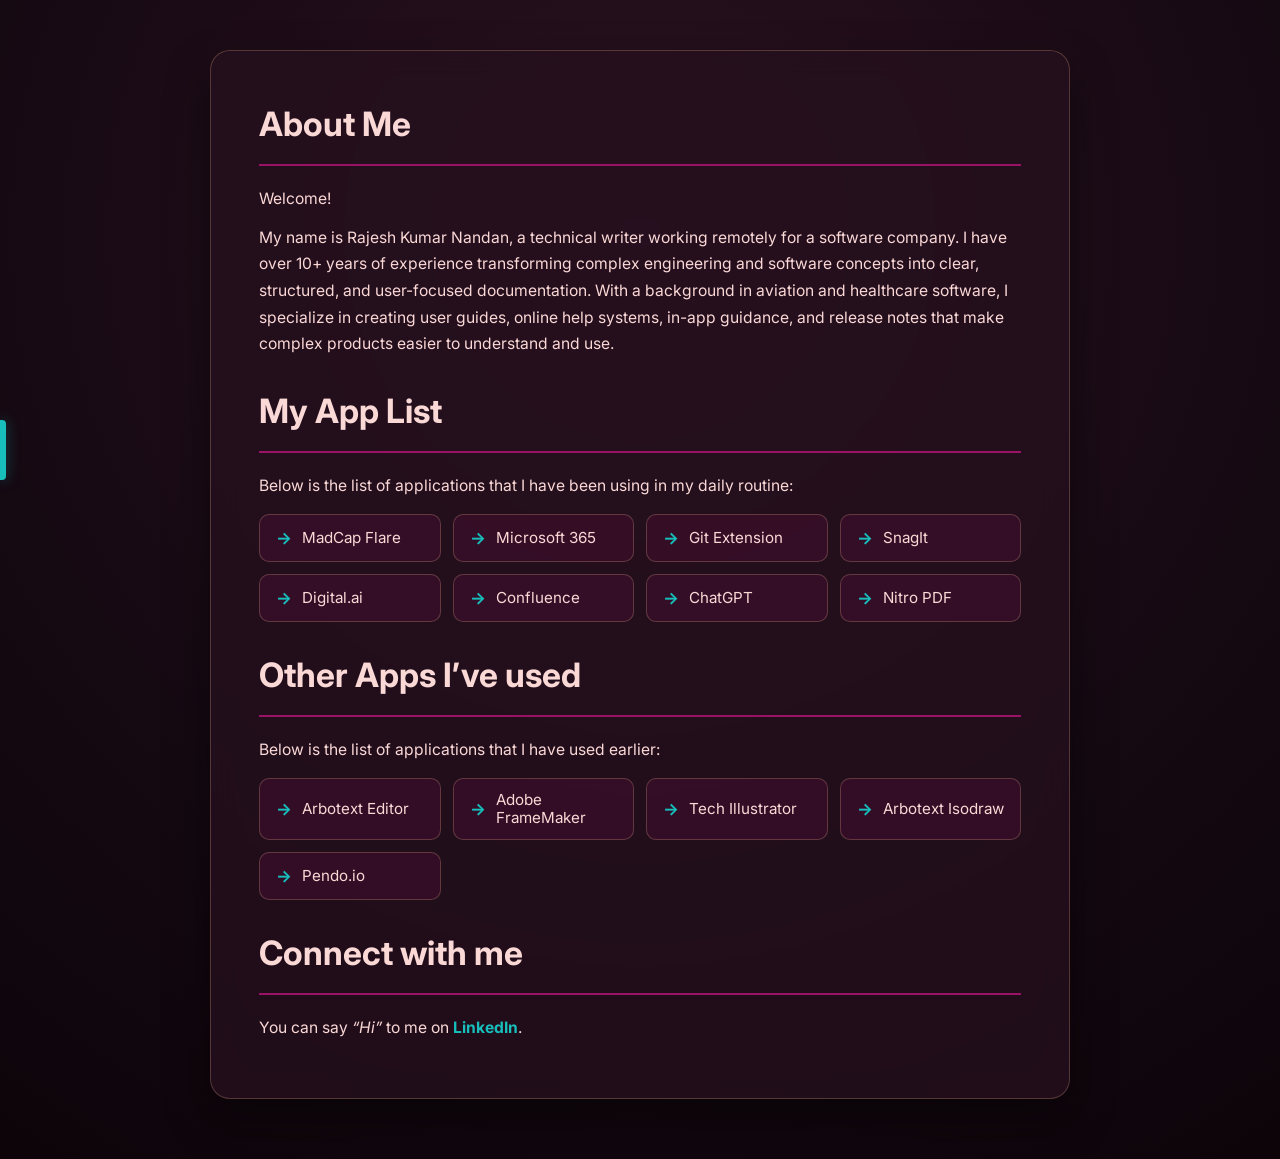
<file: about.html>
<!DOCTYPE html>
<html lang="en">
<head>
    <meta charset="UTF-8">
    <meta name="viewport" content="width=device-width, initial-scale=1.0">
    <title>About Me</title>
    <link rel="stylesheet" href="css/style.css">
    <link rel="stylesheet" href="css/topicstyle.css">
</head>
<body>
    <!-- Header / Navigation -->
    <header class="header">
        <div>
            <ul class="menu">
                <li><a href="index.html">Home</a></li>
                <li><a href="about.html" class="active">About</a></li>            
                <li><a href="portfolio.html">Portfolio</a></li>            
                <li><a href="resume.html">Resume</a></li>
            </ul>
        </div>
    </header>
    <main class="topic">
    <h1>About Me</h1>
        <p>Welcome!</p>
        <p>My name is Rajesh Kumar Nandan, a technical writer working remotely for a software company. I have over 10+ years of experience transforming complex engineering and software concepts into clear, structured, and user-focused documentation. With a background in aviation and healthcare software, I specialize in creating user guides, online help systems, in-app guidance, and release notes that make complex products easier to understand and use.</p>
    <h1>My App List</h1>
        <p>Below is the list of applications that I have been using in my daily routine:</p>
            <ul class="topic">
                <li>MadCap Flare</li>
                <li>Microsoft 365</li>
                <li>Git Extension</li>
                <li>SnagIt</li>
                <li>Digital.ai</li>
                <li>Confluence</li>
                <li>ChatGPT</li>
                <li>Nitro PDF</li>
            </ul>
    <h1>Other Apps I’ve used</h1>
        <p>Below is the list of applications that I have used earlier:</p>
            <ul class="topic">
                <li>Arbotext Editor</li>
                <li>Adobe FrameMaker</li>
                <li>Tech Illustrator</li>
                <li>Arbotext Isodraw</li>
                <li>Pendo.io</li>
            </ul>
    <h1>Connect with me</h1>
        <p>You can say <em>“Hi”</em> to me on <a href="https://www.linkedin.com/in/rajesh-kumar-nandan-writer/" style="font-weight: bold;">LinkedIn</a>.</p>
    </main>
</body>
</html>
</file>
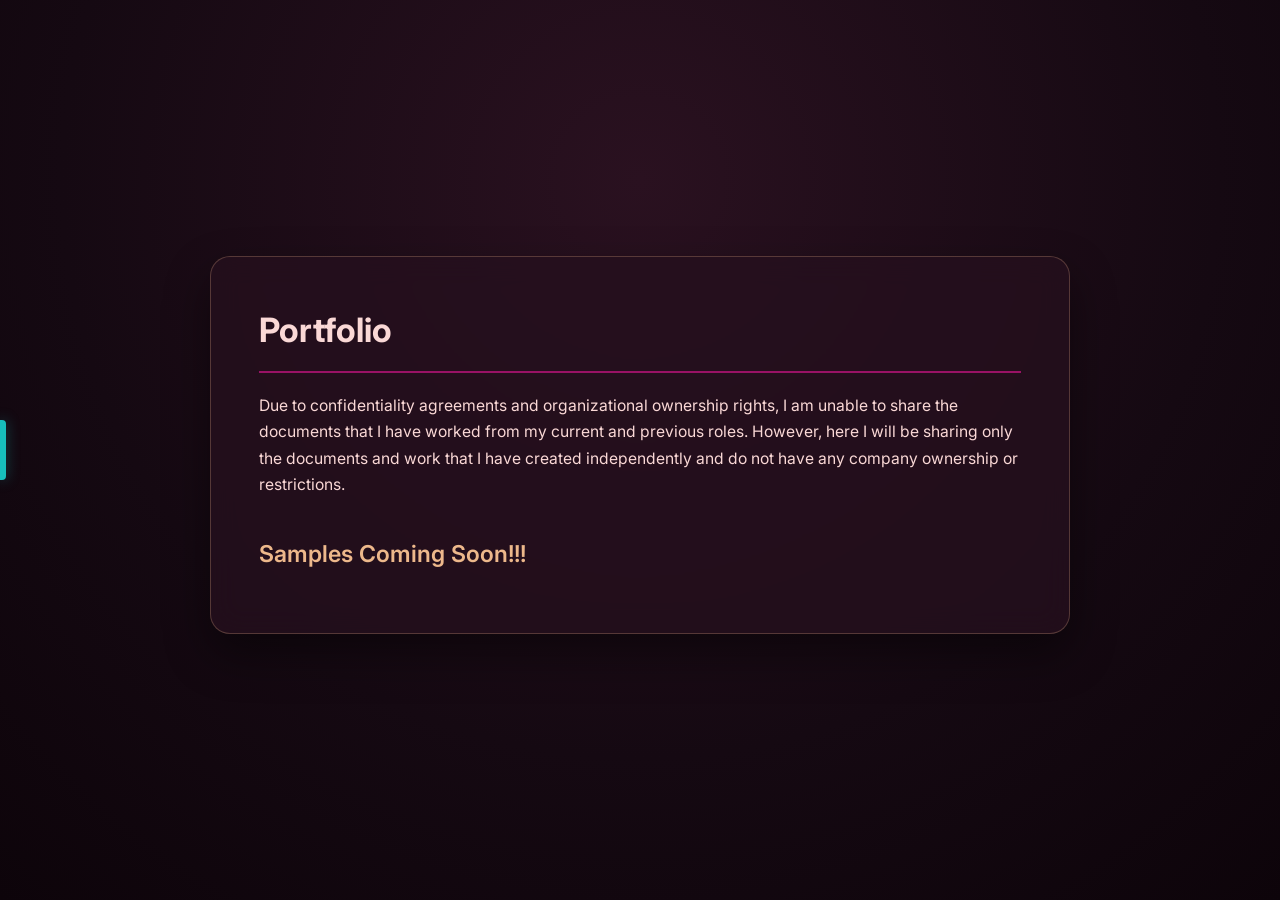
<file: portfolio.html>
<!DOCTYPE html>
<html lang="en">
<head>
    <meta charset="UTF-8">
    <meta name="viewport" content="width=device-width, initial-scale=1.0">
    <title>My Portfolio</title>
    <link rel="stylesheet" href="css/style.css">
    <link rel="stylesheet" href="css/topicstyle.css">
</head>
<body>
    <!-- Header / Navigation -->
    <header class="header">
        <div>
            <ul class="menu">
                <li><a href="index.html">Home</a></li>
                <li><a href="about.html">About</a></li>            
                <li><a href="portfolio.html" class="active">Portfolio</a></li>            
                <li><a href="resume.html">Resume</a></li>
            </ul>
        </div>
    </header>
    <main class="topic">
    <h1>Portfolio</h1>
        <p>Due to confidentiality agreements and organizational ownership rights, I am unable to share the documents that I have worked from my current and previous roles. However, here I will be sharing only the documents and work that I have created independently and do not have any company ownership or restrictions.</p>
    <h2>Samples Coming Soon!!!</h2>
    </main> 
</body>
</html>
</file>
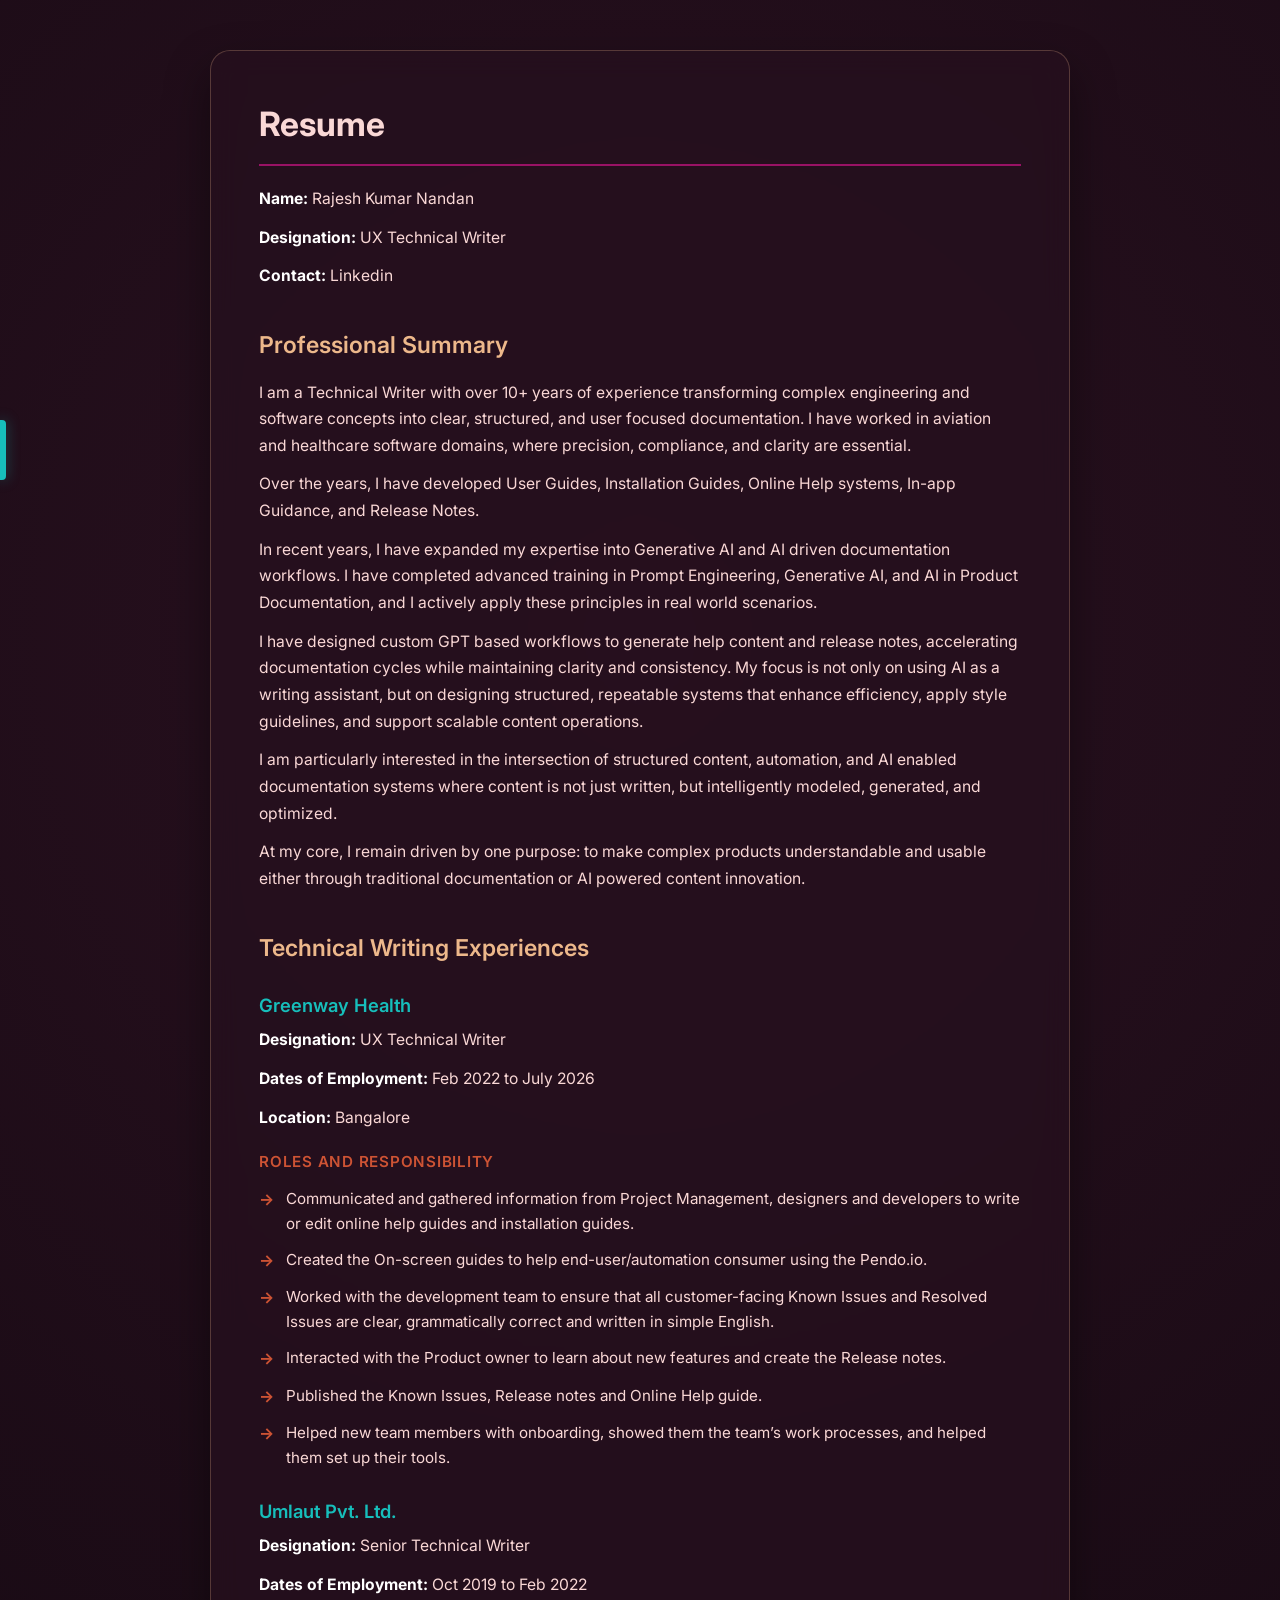
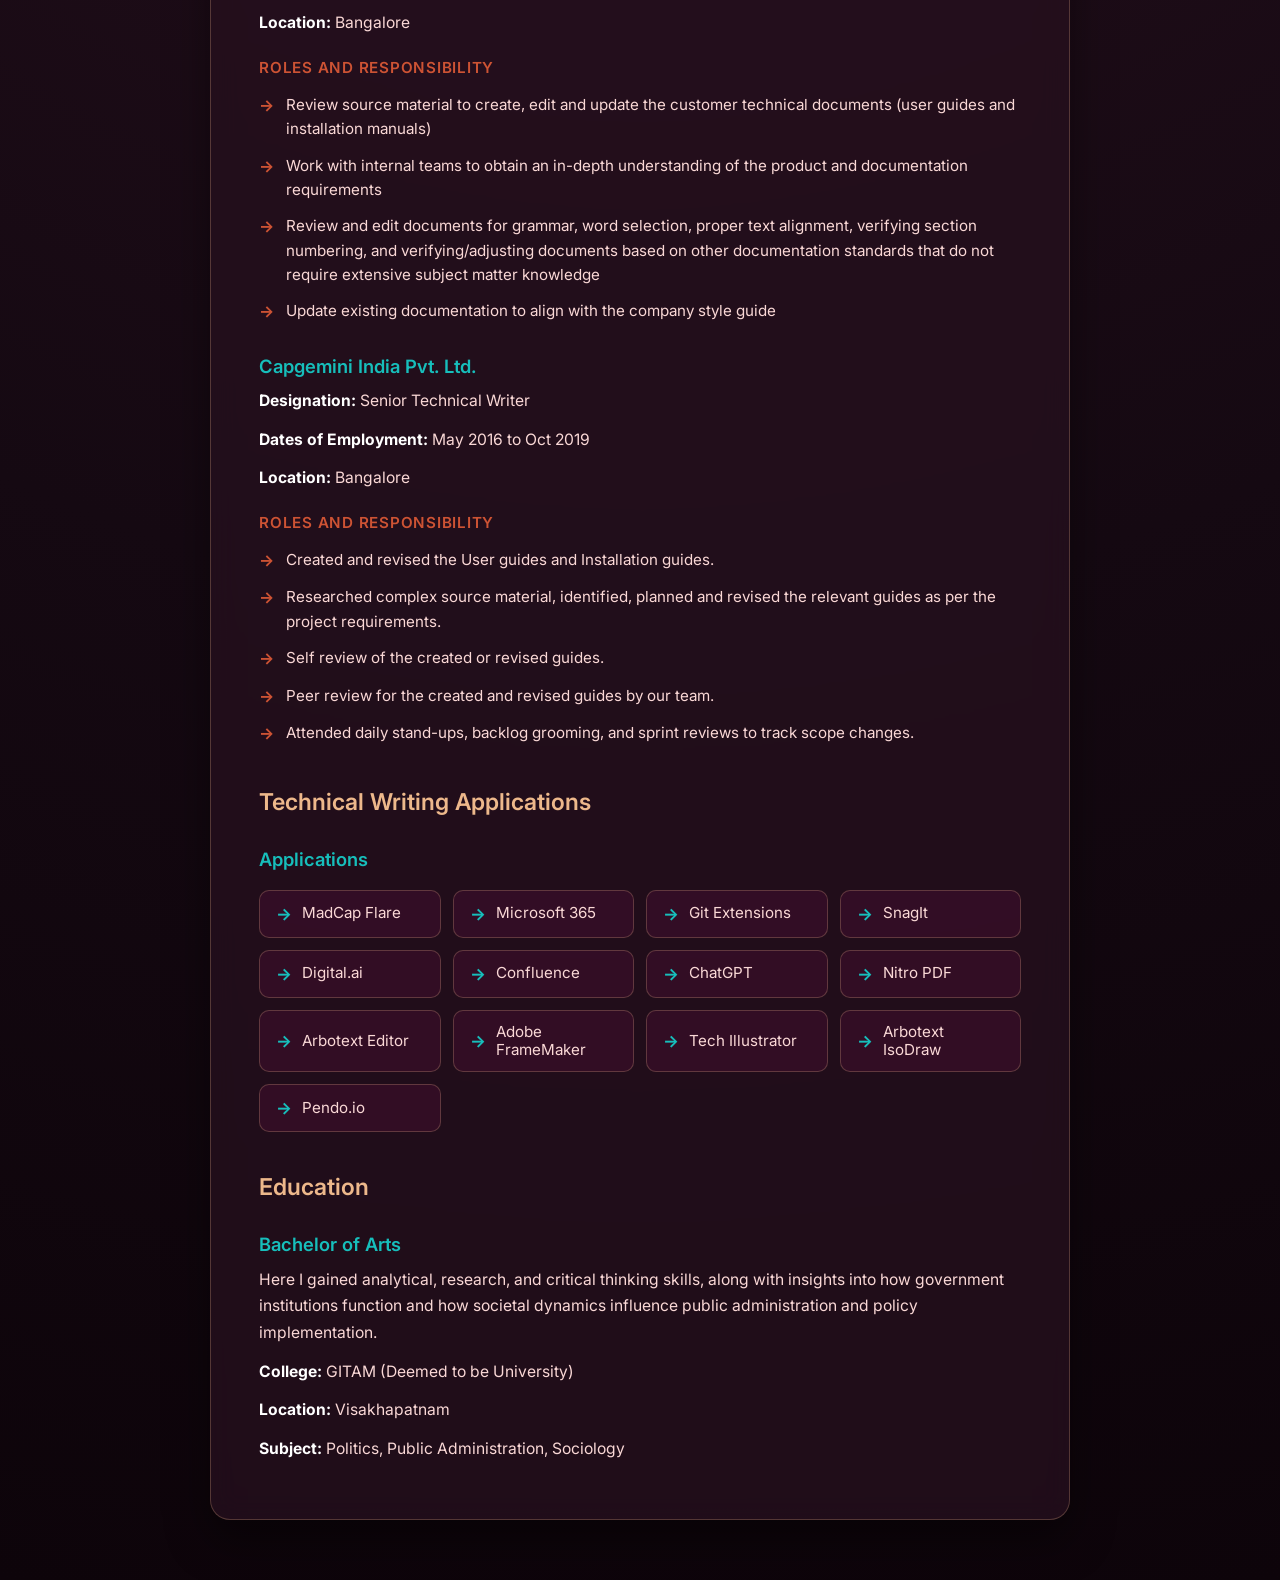
<file: resume.html>
<!DOCTYPE html>
<html lang="en">
<head>
    <meta charset="UTF-8">
    <meta name="viewport" content="width=device-width, initial-scale=1.0">
    <title>Resume</title>
    <link rel="stylesheet" href="css/style.css">
    <link rel="stylesheet" href="css/topicstyle.css">
</head>
<body>
    <!-- Header / Navigation -->
    <header class="header">
        <div>
            <ul class="menu">
                <li><a href="index.html">Home</a></li>
                <li><a href="about.html">About</a></li>            
                <li><a href="portfolio.html">Portfolio</a></li>            
                <li><a href="resume.html" class="active">Resume</a></li>
            </ul>
        </div>
    </header>
    <main class="topic">
    <H1>Resume</H1>
        <p><b>Name:</b> Rajesh Kumar Nandan</p>
        <p><b>Designation:</b> UX Technical Writer</p>
        <p><b>Contact:</b> Linkedin</p>
    <h2>Professional Summary</h2>
        <p>I am a Technical Writer with over 10+ years of experience transforming complex engineering and software concepts into clear, structured, and user focused documentation. I have worked in aviation and healthcare software domains, where precision, compliance, and clarity are essential.</p>
        <p>Over the years, I have developed User Guides, Installation Guides, Online Help systems, In-app Guidance, and Release Notes. </p>
        <p>In recent years, I have expanded my expertise into Generative AI and AI driven documentation workflows. I have completed advanced training in Prompt Engineering, Generative AI, and AI in Product Documentation, and I actively apply these principles in real world scenarios.</p>
        <p>I have designed custom GPT based workflows to generate help content and release notes, accelerating documentation cycles while maintaining clarity and consistency. My focus is not only on using AI as a writing assistant, but on designing structured, repeatable systems that enhance efficiency, apply style guidelines, and support scalable content operations.</p>
        <p>I am particularly interested in the intersection of structured content, automation, and AI enabled documentation systems where content is not just written, but intelligently modeled, generated, and optimized.</p>
        <p>At my core, I remain driven by one purpose: to make complex products understandable and usable either through traditional documentation or AI powered content innovation.</p>
    <h2>Technical Writing Experiences</h2>
    <h3>Greenway Health</h3>
        <p><b>Designation:</b> UX Technical Writer</p>
        <p><b>Dates of Employment:</b> Feb 2022 to July 2026</p>
        <p><b>Location:</b> Bangalore</p>
    <h4>Roles and responsibility</h4>
        <ul class="topic">
            <li>Communicated and gathered information from Project Management, designers and developers to write or edit online help guides and installation guides.</li>
            <li>Created the On-screen guides to help end-user/automation consumer using the Pendo.io.</li>
            <li>Worked with the development team to ensure that all customer-facing Known Issues and Resolved Issues are clear, grammatically correct and written in simple English.</li>
            <li>Interacted with the Product owner to learn about new features and create the Release notes.</li>
            <li>Published the Known Issues, Release notes and Online Help guide.</li>
            <li>Helped new team members with onboarding, showed them the team’s work processes, and helped them set up their tools.</li>
        </ul>
    <h3>Umlaut Pvt. Ltd.</h3>
        <p><b>Designation:</b> Senior Technical Writer</p>
        <p><b>Dates of Employment:</b> Oct 2019 to Feb 2022</p>
        <p><b>Location:</b> Bangalore</p>
    <h4>Roles and responsibility</h4>
        <ul class="topic">
            <li>Review source material to create, edit and update the  customer technical documents (user guides and installation manuals)</li>
            <li>Work with internal teams to obtain an in-depth understanding of the product and documentation requirements</li>
            <li>Review and edit documents for grammar, word selection, proper text alignment, verifying section numbering, and verifying/adjusting documents based on other documentation standards that do not require extensive subject matter knowledge</li>
            <li>Update existing documentation to align with the company style guide</li>
        </ul>
    <h3>Capgemini India Pvt. Ltd.</h3>
        <p><b>Designation:</b> Senior Technical Writer</p>
        <p><b>Dates of Employment:</b> May 2016 to Oct 2019</p>
        <p><b>Location:</b> Bangalore</p>
    <h4>Roles and responsibility</h4>
        <ul class="topic">
            <li>Created and revised the User guides and Installation guides.</li>
            <li>Researched complex source material, identified, planned and revised the relevant guides as per the project requirements.</li>
            <li>Self review of the created or revised guides.</li>
            <li>Peer review for the created and revised guides by our team.</li>
            <li>Attended daily stand-ups, backlog grooming, and sprint reviews to track scope changes.</li>
        </ul>
    <h2>Technical Writing Applications</h2>
    <h3>Applications</h3>
        <ul class="topic">
            <li>MadCap Flare</li>
            <li>Microsoft 365</li>
            <li>Git Extensions</li>
            <li>SnagIt</li>
            <li>Digital.ai</li>
            <li>Confluence</li>
            <li>ChatGPT</li>
            <li>Nitro PDF</li>
            <li>Arbotext Editor</li>
            <li>Adobe FrameMaker</li>
            <li>Tech Illustrator</li>
            <li>Arbotext IsoDraw</li>
            <li>Pendo.io</li>
        </ul>
    <h2>Education</h2>
    <h3>Bachelor of Arts</h3>
        <p>Here I gained analytical, research, and critical thinking skills, along with insights into how government institutions function and how societal dynamics influence public administration and policy implementation.</p>
        <p><b>College:</b> GITAM (Deemed to be University)</p>
        <p><b>Location:</b> Visakhapatnam</p>
        <p><b>Subject:</b> Politics, Public Administration, Sociology</p>
    </main>
</body>
</html>
</file>
<file: css/style.css>
@import url('https://fonts.googleapis.com/css2?family=Inter:wght@400;500;600;700&display=swap');

:root {
  --color-berry: #991265;
  --color-teal: #17bebb;
  --color-terracotta: #cd5334;
  --color-peach: #edb88b;
  --color-blush: #fad8d6;

  /* Ambient dark gradient infused with palette tones */
  --bg-gradient: radial-gradient(circle at 50% 20%, #2a1120 0%, #150912 60%, #0d040a 100%);
  --card-bg: rgba(38, 16, 30, 0.78);
  --card-border: rgba(237, 184, 139, 0.25);
  
  --text-primary: #fad8d6;
  --text-muted: #edb88b;
  --accent: #17bebb;
  --accent-glow: rgba(23, 190, 187, 0.4);
}

* {
  margin: 0;
  padding: 0;
  box-sizing: border-box;
}

body {
  font-family: 'Inter', system-ui, -apple-system, sans-serif;
  background: var(--bg-gradient);
  color: var(--text-primary);
  min-height: 100vh;
  display: flex;
  flex-direction: column;
  align-items: center;     /* Horizontal centering */
  justify-content: center;  /* Vertical centering */
  position: relative;
  overflow-x: hidden;
}

/* =========================================================
   Floating Left Edge "Dial" Menu
   ========================================================= */
header,
header.header {
  position: fixed;
  top: 50%;
  left: 0;
  transform: translateY(-50%);
  z-index: 9999;
  width: 44px;
  height: 280px;
  display: flex;
  align-items: center;
  justify-content: flex-start;
  padding-left: 6px;
}

/* Hover-bridge: extends rightward so the cursor stays inside hover zone */
header::after,
header.header::after {
  content: "";
  position: absolute;
  top: -40px;
  left: 0;
  width: 100%;
  height: 360px;
  pointer-events: auto;
  z-index: 1;
}

header:hover::after,
header.header:hover::after {
  width: 250px;
}

/* Visual cue strip on the left edge */
header::before,
header.header::before {
  content: "";
  position: absolute;
  left: 0;
  top: 50%;
  transform: translateY(-50%);
  width: 6px;
  height: 60px;
  background: var(--color-teal);
  border-radius: 0 4px 4px 0;
  box-shadow: 0 0 14px var(--accent-glow);
  transition: all 0.3s ease;
  z-index: 2;
}

header:hover::before,
header.header:hover::before {
  height: 110px;
  background: var(--color-peach);
  box-shadow: 0 0 16px rgba(237, 184, 139, 0.5);
}

/* Dial list container */
.menu {
  list-style: none;
  position: relative;
  width: 40px;
  height: 40px;
  z-index: 10;
}

/* Dial links collapsed state */
.menu li {
  position: absolute;
  top: 0;
  left: 0;
  opacity: 0;
  visibility: hidden;
  pointer-events: none;
  transform: translate(-30px, 0) scale(0.6);
  transition: transform 0.35s cubic-bezier(0.34, 1.56, 0.64, 1),
              opacity 0.25s ease,
              visibility 0.25s ease;
}

.menu li a {
  display: inline-flex;
  align-items: center;
  justify-content: center;
  min-width: 95px;
  padding: 9px 18px;
  background: rgba(45, 18, 36, 0.95);
  backdrop-filter: blur(12px);
  -webkit-backdrop-filter: blur(12px);
  color: var(--color-blush);
  text-decoration: none;
  font-size: 0.9rem;
  font-weight: 600;
  border-radius: 30px;
  border: 1px solid var(--card-border);
  box-shadow: 0 8px 24px rgba(0, 0, 0, 0.55);
  cursor: pointer;
  white-space: nowrap;
  pointer-events: auto;
  transition: transform 0.2s ease, background 0.2s ease, color 0.2s ease, box-shadow 0.2s ease;
}

/* Fan-out positions */
header:hover .menu li,
header.header:hover .menu li {
  opacity: 1;
  visibility: visible;
  pointer-events: auto;
}

header:hover .menu li:nth-child(1),
header.header:hover .menu li:nth-child(1) {
  transform: translate(55px, -85px) scale(1);
  transition-delay: 0.02s;
}

header:hover .menu li:nth-child(2),
header.header:hover .menu li:nth-child(2) {
  transform: translate(100px, -28px) scale(1);
  transition-delay: 0.06s;
}

header:hover .menu li:nth-child(3),
header.header:hover .menu li:nth-child(3) {
  transform: translate(100px, 28px) scale(1);
  transition-delay: 0.1s;
}

header:hover .menu li:nth-child(4),
header.header:hover .menu li:nth-child(4) {
  transform: translate(55px, 85px) scale(1);
  transition-delay: 0.14s;
}

.menu li a:hover {
  background: var(--color-teal);
  color: #0b2e2d;
  border-color: var(--color-teal);
  box-shadow: 0 0 16px var(--accent-glow);
  transform: scale(1.06);
}

.menu li a.active {
  background: rgba(153, 18, 101, 0.45);
  border-color: var(--color-teal);
  color: var(--color-blush);
}

/* =========================================================
   Center-Aligned Hero Profile Area (index.html)
   ========================================================= */
main.main {
  width: 100%;
  display: flex;
  align-items: center;
  justify-content: center;
  padding: 40px 20px;
  min-height: 100vh;
}

.profile {
  background: var(--card-bg);
  backdrop-filter: blur(14px);
  -webkit-backdrop-filter: blur(14px);
  border: 1px solid var(--card-border);
  border-radius: 24px;
  max-width: 560px;
  width: 100%;
  margin: 0 auto;
  padding: 48px 36px;
  text-align: center;
  box-shadow: 0 20px 45px rgba(0, 0, 0, 0.5);
}

.profile-image-container {
  display: inline-block;
  margin-bottom: 20px;
}

.profile-image-container img.avatar {
  width: 130px;
  height: 130px;
  border-radius: 50%;
  object-fit: cover;
  border: 3px solid var(--color-teal);
  box-shadow: 0 0 24px var(--accent-glow);
}

.profile-title {
  font-size: 1.85rem;
  font-weight: 700;
  letter-spacing: -0.02em;
  color: var(--color-blush);
  margin-bottom: 12px;
}

.profile-bio {
  font-size: 0.98rem;
  line-height: 1.6;
  color: var(--color-peach);
  margin-bottom: 28px;
}

.social-links {
  display: flex;
  justify-content: center;
  gap: 16px;
  margin-bottom: 30px;
}

.social-links a {
  display: inline-flex;
  align-items: center;
  justify-content: center;
  width: 44px;
  height: 44px;
  border-radius: 50%;
  background: rgba(237, 184, 139, 0.08);
  border: 1px solid var(--card-border);
  color: var(--color-peach);
  font-size: 1.15rem;
  text-decoration: none;
  transition: all 0.25s ease;
}

.social-links a:hover {
  background: var(--color-teal);
  color: #0b2e2d;
  border-color: var(--color-teal);
  transform: translateY(-3px);
  box-shadow: 0 6px 16px var(--accent-glow);
}

.buttons-row {
  display: flex;
  gap: 14px;
  justify-content: center;
}

.btn {
  display: inline-block;
  padding: 11px 26px;
  font-size: 0.95rem;
  font-weight: 600;
  border-radius: 8px;
  text-decoration: none;
  transition: all 0.25s ease;
  color: var(--color-blush);
  background: rgba(153, 18, 101, 0.35);
  border: 1px solid var(--card-border);
}

.btn:hover {
  background: var(--color-teal);
  color: #0b2e2d;
  border-color: var(--color-teal);
  box-shadow: 0 4px 18px var(--accent-glow);
}

/* =========================================================
   Mobile View (<= 768px)
   ========================================================= */
@media (max-width: 768px) {
  body {
    padding: 20px 0;
  }

  main.main {
    padding: 20px 16px;
  }

  .profile {
    padding: 32px 20px;
    max-width: 92%;
  }

  .profile-title {
    font-size: 1.55rem;
  }

  .profile-bio {
    font-size: 0.9rem;
  }

  .buttons-row {
    flex-direction: column;
    gap: 10px;
  }

  .btn {
    width: 100%;
  }

  header:hover .menu li:nth-child(1),
  header.header:hover .menu li:nth-child(1) {
    transform: translate(45px, -75px) scale(0.92);
  }
  header:hover .menu li:nth-child(2),
  header.header:hover .menu li:nth-child(2) {
    transform: translate(80px, -25px) scale(0.92);
  }
  header:hover .menu li:nth-child(3),
  header.header:hover .menu li:nth-child(3) {
    transform: translate(80px, 25px) scale(0.92);
  }
  header:hover .menu li:nth-child(4),
  header.header:hover .menu li:nth-child(4) {
    transform: translate(45px, 75px) scale(0.92);
  }
}
</file>
<file: css/topicstyle.css>
main.topic {
  width: 90%;
  max-width: 860px;
  margin: 50px auto 60px auto; /* Horizontally centered */
  padding: 44px 48px;
  background: var(--card-bg, rgba(38, 16, 30, 0.78));
  backdrop-filter: blur(14px);
  -webkit-backdrop-filter: blur(14px);
  border: 1px solid var(--card-border, rgba(237, 184, 139, 0.25));
  border-radius: 20px;
  box-shadow: 0 20px 45px rgba(0, 0, 0, 0.45);
  line-height: 1.7;
  position: relative;
  z-index: 5;
  box-sizing: border-box;
}

/* Typography */
main.topic h1 {
  font-size: 2.1rem;
  font-weight: 700;
  color: var(--color-blush, #fad8d6);
  border-bottom: 2px solid var(--color-berry, #991265);
  padding-bottom: 12px;
  margin-top: 24px;
  margin-bottom: 20px;
}

main.topic h1:first-of-type {
  margin-top: 0;
}

main.topic h2 {
  font-size: 1.45rem;
  font-weight: 600;
  color: var(--color-peach, #edb88b);
  margin-top: 36px;
  margin-bottom: 14px;
}

main.topic h3 {
  font-size: 1.15rem;
  font-weight: 600;
  color: var(--color-teal, #17bebb);
  margin-top: 22px;
  margin-bottom: 6px;
}

main.topic h4 {
  font-size: 0.95rem;
  font-weight: 600;
  color: var(--color-terracotta, #cd5334);
  text-transform: uppercase;
  letter-spacing: 0.05em;
  margin-top: 18px;
  margin-bottom: 10px;
}

main.topic p {
  color: var(--color-blush, #fad8d6);
  font-size: 0.98rem;
  margin-bottom: 12px;
}

main.topic p b {
  color: #ffffff;
}

main.topic a {
  color: var(--color-teal, #17bebb);
  text-decoration: none;
  transition: color 0.2s ease;
}

main.topic a:hover {
  text-decoration: underline;
  color: #5ce4e1;
}

/* =========================================================
   1. Roles & Responsibility Lists (Standard Paragraph Bullets)
   ========================================================= */
main.topic h4 + ul.topic {
  list-style: none;
  margin: 12px 0 26px 0;
  padding: 0;
  display: flex;
  flex-direction: column;
  gap: 12px;
}

main.topic h4 + ul.topic li {
  display: flex;
  align-items: flex-start; /* Arrow aligns with top line of text */
  gap: 12px;
  color: var(--color-blush, #fad8d6);
  font-size: 0.95rem;
  line-height: 1.6;
  background: transparent;
  border: none;
  padding: 0;
  min-height: unset;
  border-radius: 0;
}

main.topic h4 + ul.topic li::before {
  content: "→";
  color: var(--color-terracotta, #cd5334);
  font-weight: bold;
  font-size: 1rem;
  line-height: 1.6;
  flex-shrink: 0;
}

/* =========================================================
   2. App & Tool Lists (Centered-Arrow Badges)
   ========================================================= */
main.topic p + ul.topic,
main.topic h3 + ul.topic {
  list-style: none;
  margin: 14px 0 24px 0;
  padding: 0;
  display: grid;
  grid-template-columns: repeat(auto-fill, minmax(180px, 1fr));
  gap: 12px;
}

main.topic p + ul.topic li,
main.topic h3 + ul.topic li {
  display: flex;
  align-items: center; /* Arrow and label vertically centered together */
  gap: 10px;
  background: rgba(153, 18, 101, 0.15);
  border: 1px solid var(--card-border, rgba(237, 184, 139, 0.25));
  padding: 12px 16px;
  border-radius: 10px;
  min-height: 48px;
  color: var(--color-blush, #fad8d6);
  font-size: 0.95rem;
  line-height: 1.2;
  box-sizing: border-box;
  transition: all 0.2s ease;
}

main.topic p + ul.topic li::before,
main.topic h3 + ul.topic li::before {
  content: "→";
  color: var(--color-teal, #17bebb);
  font-weight: bold;
  font-size: 1.05rem;
  display: inline-flex;
  align-items: center;
  justify-content: center;
  line-height: 0;
  flex-shrink: 0;
}

main.topic p + ul.topic li:hover,
main.topic h3 + ul.topic li:hover {
  background: rgba(23, 190, 187, 0.18);
  border-color: var(--color-teal, #17bebb);
  transform: translateY(-1px);
}

/* =========================================================
   Mobile View (<= 768px)
   ========================================================= */
@media (max-width: 768px) {
  main.topic {
    width: 92%;
    margin: 30px auto 40px auto;
    padding: 28px 20px;
  }

  main.topic h1 {
    font-size: 1.65rem;
  }

  main.topic h2 {
    font-size: 1.25rem;
  }

  main.topic p + ul.topic,
  main.topic h3 + ul.topic {
    grid-template-columns: 1fr;
  }
}
</file>
